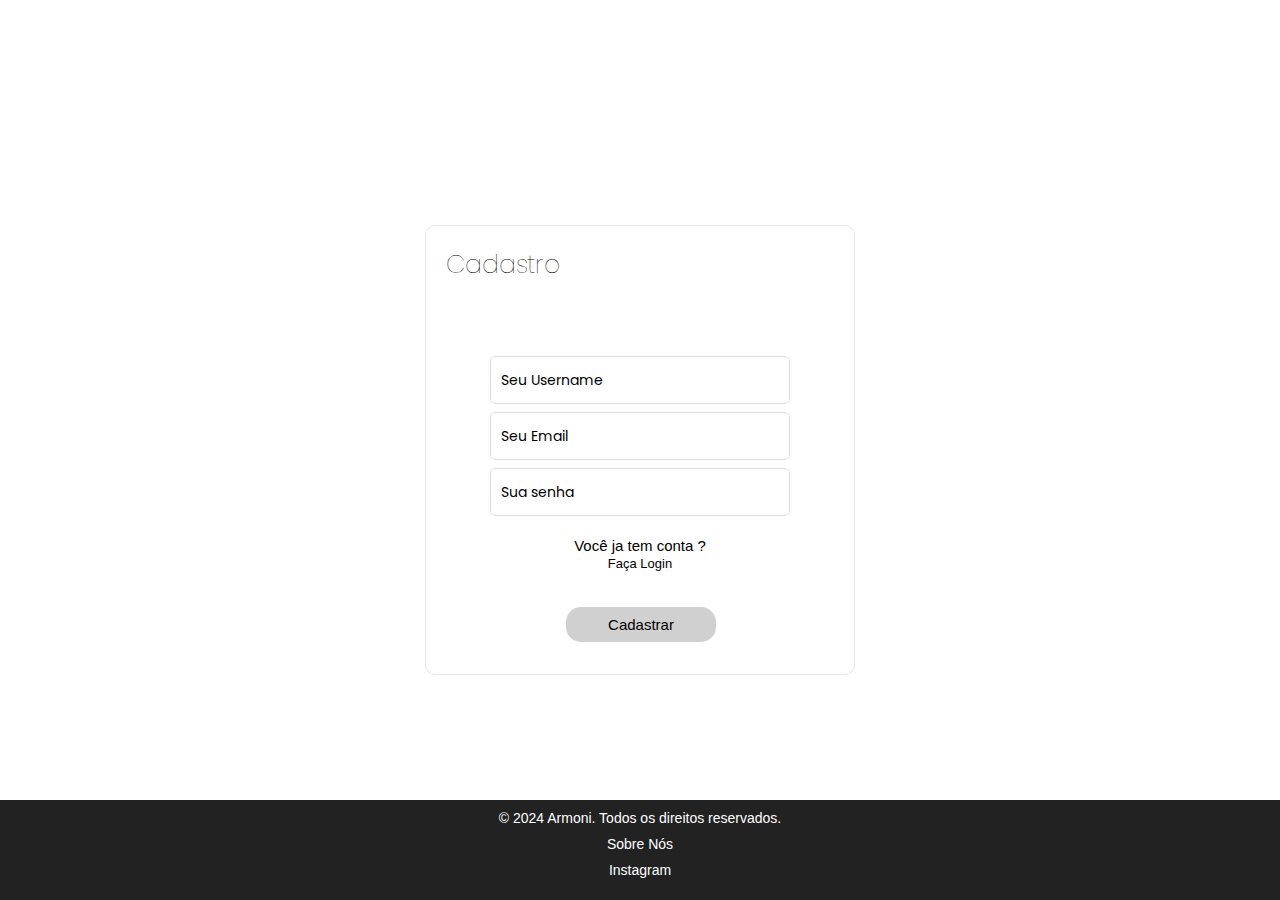
<file: cadastro.html>
<!DOCTYPE html>
<html lang="en">
<head>
    <meta charset="UTF-8">
    <meta name="viewport" content="width=device-width, initial-scale=1.0">
    <title>Cadastro</title> 
    <link rel="stylesheet" href="login.css">
    <link rel="shortcut icon" href="img/8cdde131-f98d-4c28-bcd2-0b8b9769a0eb.jpg" type="image/x-icon">
    <link href="https://fonts.googleapis.com/css2?family=Poppins:wght@400;600&display=swap" rel="stylesheet">
</head>

<body>
    
  <div class="container">
    <div class="box">
       
       
     <div class="titulo">
        <h1>Cadastro</h1>
       </div>
<div class="inputs">
     <div class="usuario">
      
      <input type="text" name="username" id="username" placeholder="Seu Username">
     </div>
     
     
     
     
       <div class="Email">
       
        <input type="text" class="inputemail" placeholder="Seu Email">
     </div>
     
     <div class="Senha">
       <input type="password" class="inputsenha" placeholder="Sua senha">
        
    </div>
</div>
    <div class="acessar">
        <button onclick="acessar()">Cadastrar</button>
    </div>

    <div class="link-login">
      <p class="login-paragrafo">Você ja tem conta ?</p>
      <a href="login.html">Faça Login </a>
    </div>



<footer class="footer">
    <div class="footer-content">
      <p>&copy; 2024 Armoni. Todos os direitos reservados.</p>
      <ul class="footer-links">
        <a href="sobre-nos.html">Sobre Nós</a>
      </ul>
      <div class="social-media">
        <a href="https://www.instagram.com/armoni.company/" target="_blank">Instagram</a>

      </div>
    </div>
  </footer>
  <script src="cadastro.js"></script>
  
    
</body>
</html>
</file>
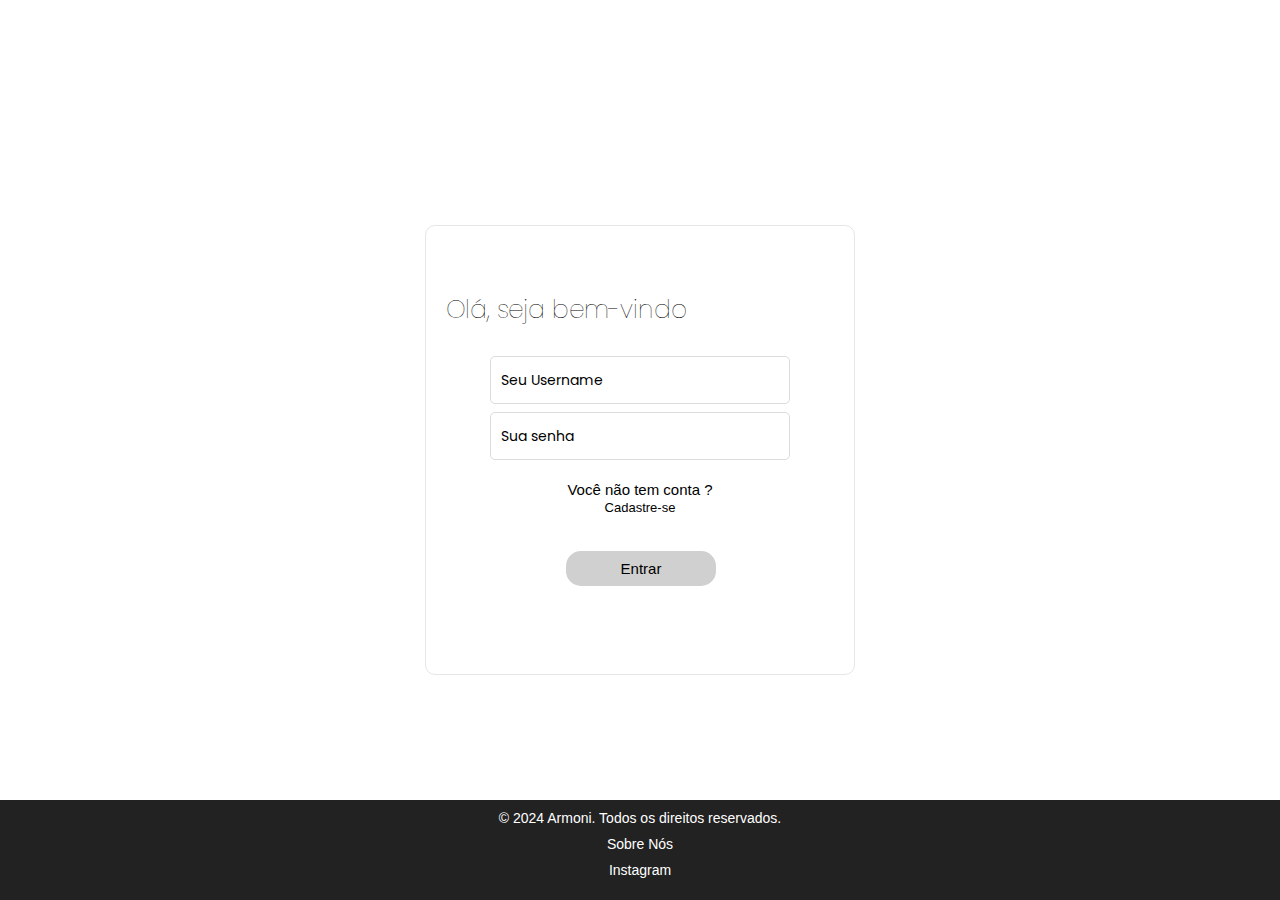
<file: login.html>
<!DOCTYPE html>
<html lang="en">
<head>
    <meta charset="UTF-8">
    <meta name="viewport" content="width=device-width, initial-scale=1.0">
    <title>Login</title> 
    <link rel="stylesheet" href="login.css">
    <link rel="shortcut icon" href="img/8cdde131-f98d-4c28-bcd2-0b8b9769a0eb.jpg" type="image/x-icon">
    <link href='https://fonts.googleapis.com/css?family=Poppins' rel='stylesheet'>
    

<body>
    
  <div class="container">
    <div class="box">
       
       
     <div class="titles">
        <h1>Olá, seja bem-vindo</h1>
       </div>
<div class="inputs">
    <div class="usuario">
      
      <input type="text" name="username" id="username" placeholder="Seu Username">
    </div>
     
    <div class="Senha">
       <input type="password" class="inputsenha" placeholder="Sua senha">
        
    </div>
</div>
    <div class="acessar">
        <button onclick="acessar()">Entrar</button>
    </div>

    <div class="link-login">
      <p class="login-paragrafo">Você não tem conta ?</p>
      <a href="cadastro.html">Cadastre-se</a>
    </div>



<footer class="footer">
    <div class="footer-content">
      <p>&copy; 2024 Armoni. Todos os direitos reservados.</p>
      <ul class="footer-links">
        <a href="sobre-nos.html">Sobre Nós</a>
      </ul>
      <div class="social-media">
        <a href="https://www.instagram.com/armoni.company/" target="_blank">Instagram</a>

      </div>
    </div>
  </footer>
  <script src="login.js"></script>
  
    
</body>
</html>
</file>
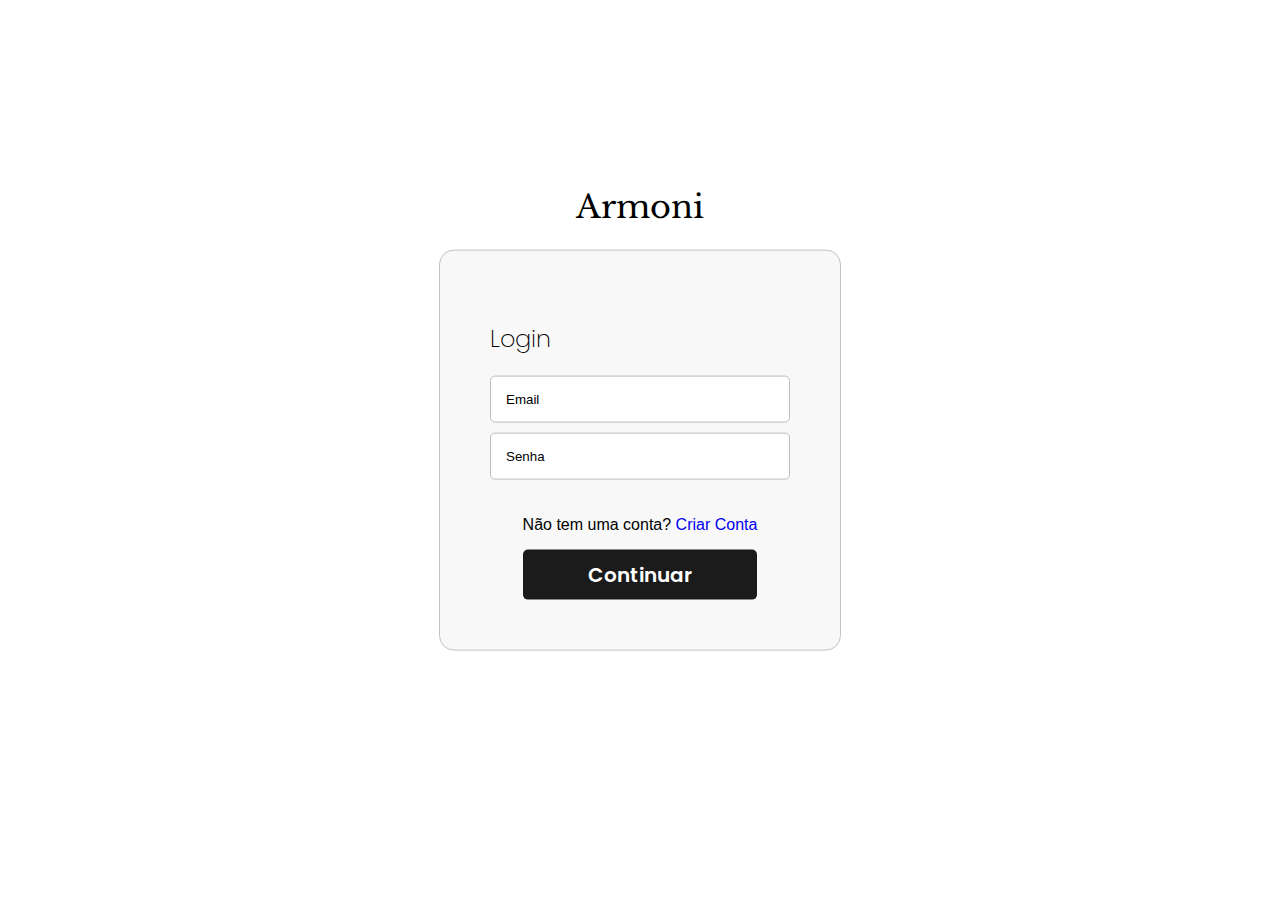
<file: login2.html>
<!DOCTYPE html>
<html lang="en">
<head>
    <meta charset="UTF-8">
    <meta name="viewport" content="width=device-width, initial-scale=1.0">
    <link rel="preconnect" href="https://fonts.googleapis.com">
    <link rel="preconnect" href="https://fonts.gstatic.com" crossorigin>
    <link href="https://fonts.googleapis.com/css2?family=Poppins:ital,wght@0,100;0,200;0,300;0,400;0,500;0,600;0,700;0,800;0,900;1,100;1,200;1,300;1,400;1,500;1,600;1,700;1,800;1,900&display=swap" rel="stylesheet">
    <link rel="stylesheet" href="login2.css">
    <title>Document</title>
</head>
<body>
    
     
    <div class="container">
        <div class="title">
            <h1>Armoni</h1></div>
            <div class="login">
                <h2>Login</0h2>
            </div>
            <div class="input">
                <input type="text" placeholder="Email">
                <input type="password" placeholder="Senha">
                <div class="criarconta">
                    <p>Não tem uma conta? <a href="#">Criar Conta</a></p>
                <button type="submit">Continuar</button>
                </div>
            </div>
     </div>


</body>

</html>
</file>
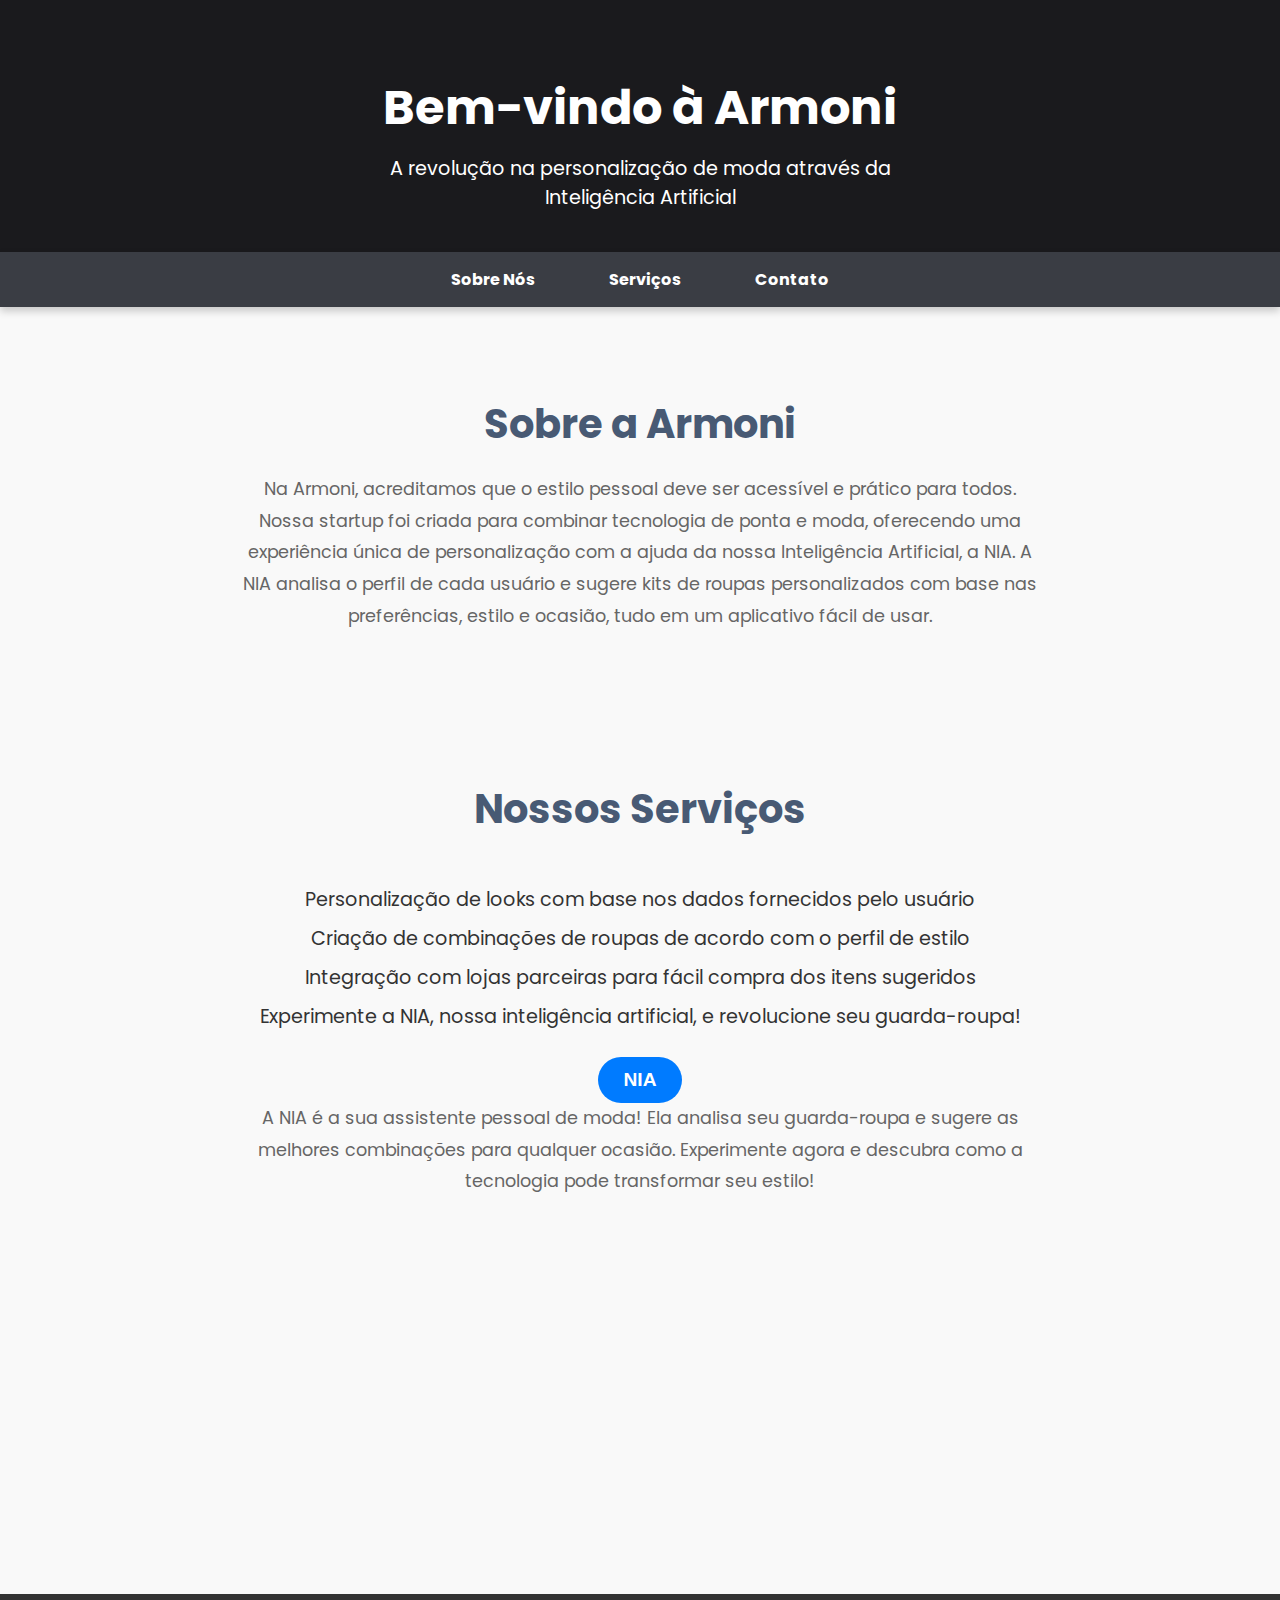
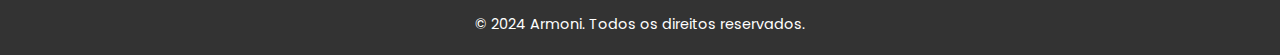
<file: sobre-nos.html>
<!DOCTYPE html>
<html lang="pt-BR">
<head>
    <meta charset="UTF-8">
    <meta name="viewport" content="width=device-width, initial-scale=1.0">
    <meta name="description" content="Saiba mais sobre a Armoni, uma startup que revoluciona o estilo pessoal através de inteligência artificial personalizada.">
    <title>Armoni Startup</title>
    <link rel="shortcut icon" href="img/8cdde131-f98d-4c28-bcd2-0b8b9769a0eb.jpg" type="image/x-icon">

    <!-- Google Fonts -->
    <link href="https://fonts.googleapis.com/css2?family=Poppins:wght@400;600&display=swap" rel="stylesheet">
    <link rel="stylesheet" href="sobre-nos.css">
</head>
<body>

    <header>
        <h1>Bem-vindo à Armoni</h1>
        <p>A revolução na personalização de moda através da Inteligência Artificial</p>
    </header>

    <nav>
        <a href="#sobre">Sobre Nós</a>
        <a href="#servicos">Serviços</a>
        <a href="#contato">Contato</a>
    </nav>

    <section id="sobre" class="fade-in">
        <h1>Sobre a Armoni</h1>
        <p>Na Armoni, acreditamos que o estilo pessoal deve ser acessível e prático para todos. Nossa startup foi criada para combinar tecnologia de ponta e moda, oferecendo uma experiência única de personalização com a ajuda da nossa Inteligência Artificial, a NIA. A NIA analisa o perfil de cada usuário e sugere kits de roupas personalizados com base nas preferências, estilo e ocasião, tudo em um aplicativo fácil de usar.</p>
    </section>

    <section id="servicos" class="fade-in">
        <h1>Nossos Serviços</h1>
        <ul>
            <li>Personalização de looks com base nos dados fornecidos pelo usuário</li>
            <li>Criação de combinações de roupas de acordo com o perfil de estilo</li>
            <li>Integração com lojas parceiras para fácil compra dos itens sugeridos</li>
            <li>Experimente a NIA, nossa inteligência artificial, e revolucione seu guarda-roupa!</li>
        </ul>
        <a href="https://chatgpt.com/g/g-2Y8RzDmmj-nia" target="_blank">
            <button>NIA</button>
        </a>
        <div class="nia-description">
            <p>A NIA é a sua assistente pessoal de moda! Ela analisa seu guarda-roupa e sugere as melhores combinações para qualquer ocasião. Experimente agora e descubra como a tecnologia pode transformar seu estilo!</p>
        </div>
    </section>
    

    <section id="contato" class="fade-in">
        <h1>Entre em Contato</h1>
        <p>Gostaria de saber mais sobre a Armoni ou quer ser um dos nossos parceiros? Entre em contato conosco!</p>

        <!-- Botão que abre o cliente de e-mail -->
        <a href="https://mail.google.com/mail/?view=cm&fs=1&to=armoni.companyy@gmail.com&su=Contato%20via%20site&body=Ol%C3%A1,%20gostaria%20de%20saber%20mais%20sobre%20a%20Armoni!" target="_blank">
            <button id="contact-button">Enviar E-mail</button>
        <a href="https://www.instagram.com/armoni.company/" target="_blank">
            <button>Instagram</button>
        </a>
        

    </section>

    <footer>
        <p>&copy; 2024 Armoni. Todos os direitos reservados.</p>
    <!-- JavaScript -->
    <script src="sobre-nos.js"></script>
</body>
</html>
</file>
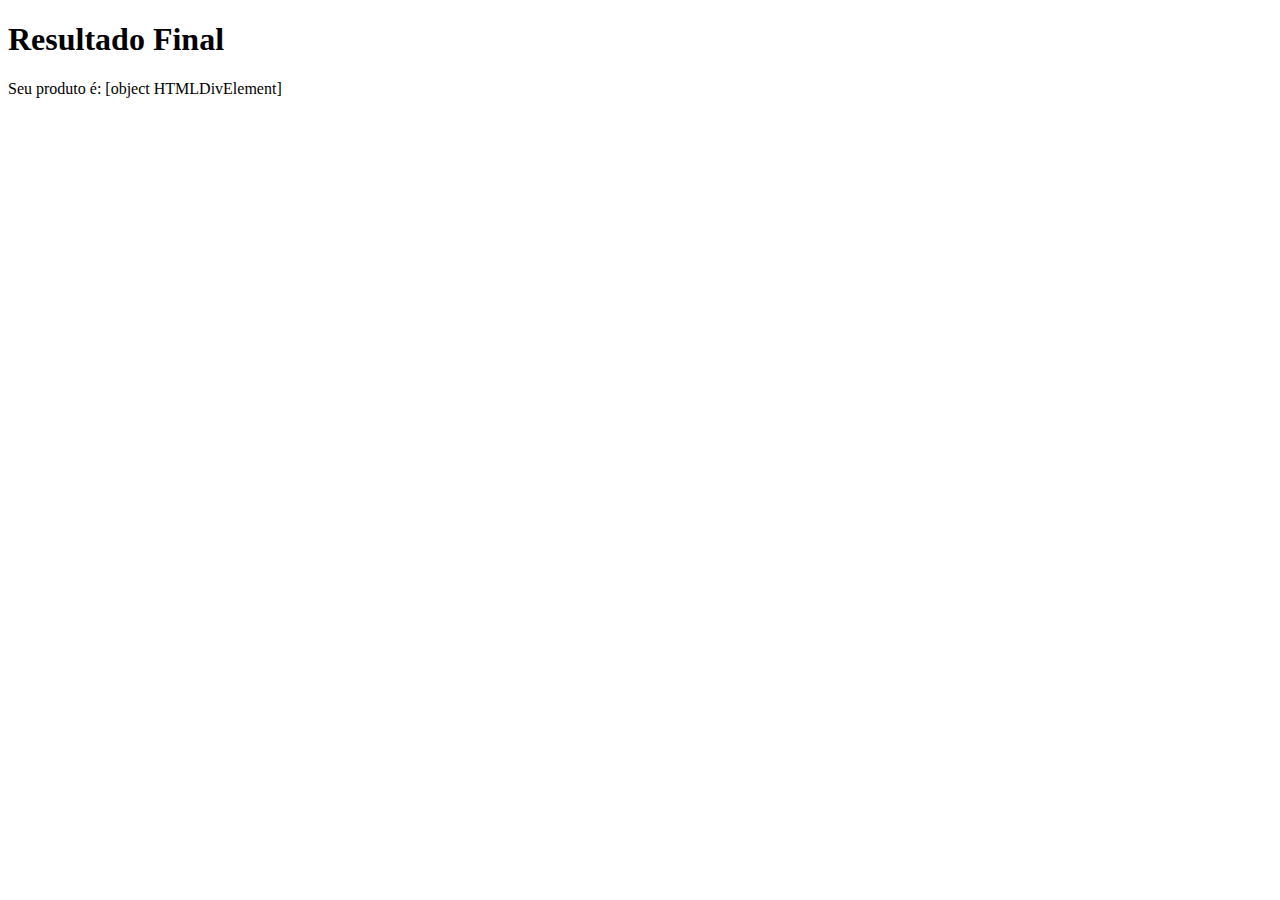
<file: tela-resultado.html>
<!DOCTYPE html>
<html lang="en">
<head>
    <meta charset="UTF-8">
    <meta name="viewport" content="width=device-width, initial-scale=1.0">
    <title>Resultado</title>
</head>
<body>
    <h1>Resultado Final</h1>
    <div id="produto"></div>
<script src="tela-resultado.js"></script>
    <script>
       
    </script>
</body>
</html>
</file>
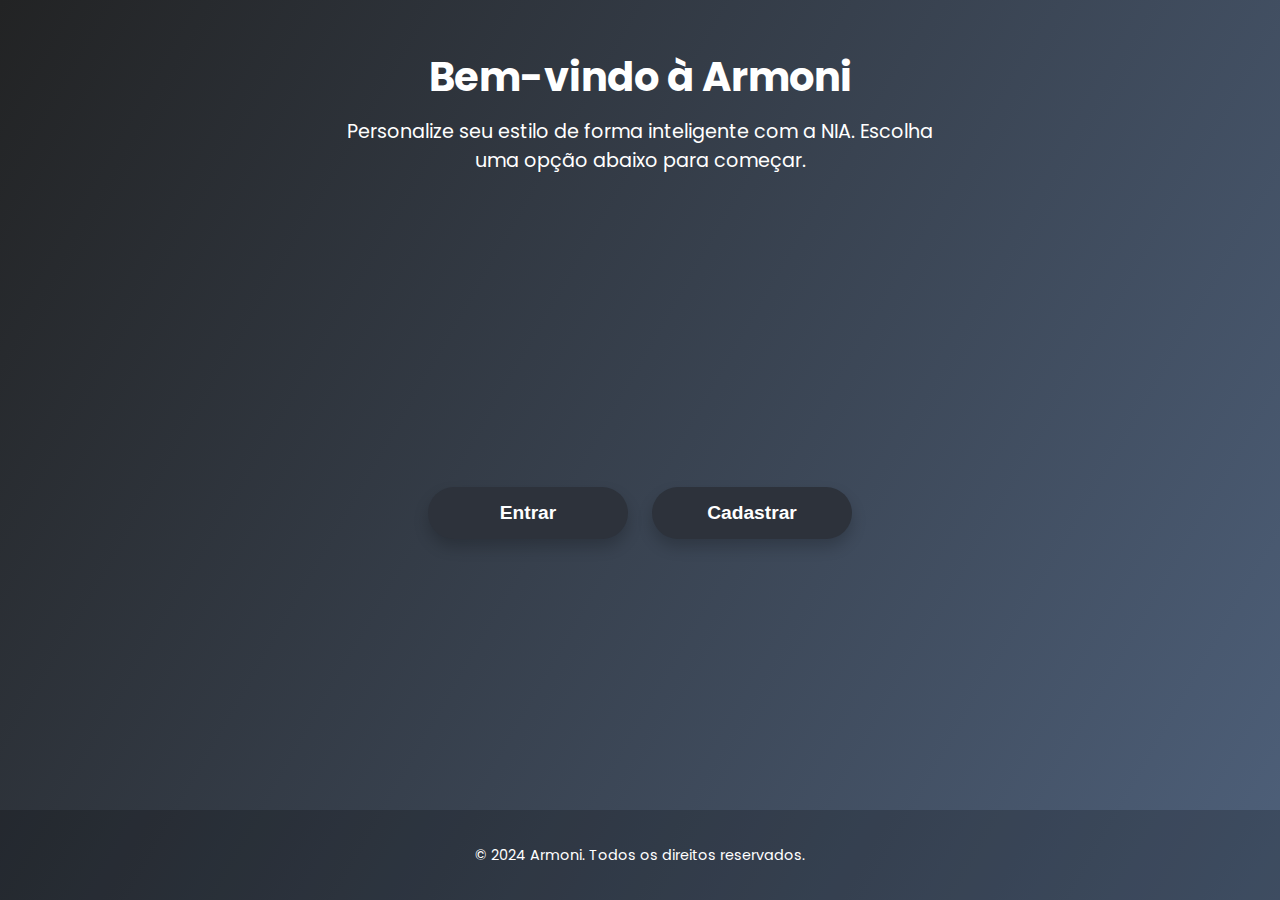
<file: bemvindo/bem-vindo.html>
<!DOCTYPE html>
<html lang="pt-BR">
<head>
    <meta charset="UTF-8">
    <meta name="viewport" content="width=device-width, initial-scale=1.0">
    <meta name="description" content="Bem-vindo à Armoni, personalize seu estilo com inteligência.">
    <title>Bem-vindo - Armoni</title>
    <link rel="stylesheet" href="bem-vindo.css">
    <link href="https://fonts.googleapis.com/css2?family=Poppins:wght@400;600&display=swap" rel="stylesheet">
</head>
<body>
    <header>
        <h1 class="fade-in">Bem-vindo à Armoni</h1>
        <p class="fade-in">Personalize seu estilo de forma inteligente com a NIA. Escolha uma opção abaixo para começar.</p>
    </header>

    <section class="welcome-buttons">
        <button onclick="window.location.href='./login/login.html'" class="fade-in">Entrar</button>
        <button onclick="window.location.href='./cadastro/cadastro.html'" class="fade-in">Cadastrar</button>
    </section>
    

    <footer>
        <p>&copy; 2024 Armoni. Todos os direitos reservados.</p>
    </footer>

    <script src="bem-vindo.js"></script>
</body>
</html>
</file>
<file: login.css>
body{
  background-size: cover;
  background-position: center;
  font-family: arial, poppins;
}


*{
  margin: 0;
  padding: 0;
  box-sizing: border-box;
}

.container {
  width: 100vw;
  height: 100vh;
  display: flex;
  flex-direction: row;
  justify-content: center;
  align-items: center;

  }
.box {
  width: 430px;
  height: 450px;
  border-radius: 10px;
  border: 1px solid;
  border-color: rgb(231, 230, 230);
  padding: 20px;
  display: flex;
  flex-direction: column;
  
}
  
.titles{
      text-align: center;
      color: rgb(0, 0, 0);
      position: relative;
      top: 45px;
      text-align: left;
      font-size: 15px;
      font-weight: 10px;
      
  }
h1{
  font-size: 25px;
  font-weight: 1;
  font-family: poppins;
}
  
  .inputs{
    position: relative;
    top: 68px;
    text-align: center;
    

  }
  
  .inputs input{
    border-radius: 5px;
    height: 48px;
    width: 300px;
    margin: 4px;
    outline: none;
    border: 1px solid rgb(221, 221, 221);
}
  .inputs input::placeholder{
    color: rgb(0, 0, 0);
    font-size: 14px;
    font-family: poppins;
    padding: 10px;

  }
  .inputs input:focus{
    border: solid 2px;
  }
  
  button{
      position: relative;
      top: 155px;
      margin-left: 150px;
      border: none;
      background-color: rgb(209, 208, 208);
      font-size: 15px;
      height:35px;
      font-family: 'Lucida Sans', 'Lucida Sans Regular', 'Lucida Grande', 'Lucida Sans Unicode', Geneva, Verdana, sans-serif;
      cursor: pointer;
      transition: 0.7s;
      border-radius: 15px ;
      width: 150px;
      margin-left: 120px;

    
  }
  button:hover{
      background-color: rgba(75, 75, 153, 0.685);
    
  }

.link-login{
  position: relative;
  top: 50px;
  text-align: center;
}
.link-login p{
  color: #000000;
  font-size: 15px;
  font-family: 'Lucida Sans', 'Lucida Sans Regular', 'Lucida Grande', 'Lucida Sans Unicode', Geneva, Verdana, sans-serif;
}
.link-login a{
  text-decoration: none;
  color: #000000;
  font-size: 15px;
  font-family: 'Lucida Sans', 'Lucida Sans Regular', 'Lucida Grande', 'Lucida Sans Unicode', Geneva, Verdana, sans-serif;
  font-size: 13px;
}
.link-login a:hover{
  color: #3f5688b0;
}



.footer {
  background-color: #222; /* Cor de fundo do rodapé */
  color: #ffffff; /* Cor do texto */
  text-align: center;
  font-size: 14px;
  padding: 10px 0;
  width: 100%;
  height: 100px;
  position: absolute;
  bottom: 0;
  left: 0;
}


.footer-links {
  list-style: none;
  padding: 0;
  margin: 10px 0;
  display: flex;
  justify-content: center;
  gap: 15px;
}

.footer-links a {
  text-decoration: none;
  color: #ffffff;
  transition: color 0.3s;
}

.footer-links a:hover {
  color: #364286; /* Cor de destaque ao passar o mouse */
}

.social-media a {
  margin: 0 10px;
  text-decoration: none;
  color: #fff;
  transition: color 0.3s;
}

.social-media a:hover {
  color: #3e5994;
}
</file>
<file: login2.css>
@import url('https://fonts.googleapis.com/css2?family=Libre+Baskerville:ital,wght@0,400;0,700;1,400&family=Poppins:ital,wght@0,100;0,200;0,300;0,400;0,500;0,600;0,700;0,800;0,900;1,100;1,200;1,300;1,400;1,500;1,600;1,700;1,800;1,900&display=swap');



body{
    font-family: arial, poppins;
    display: flex;
    justify-content: center;
    align-items: center;
    background-color: rgb(255, 255, 255);
}
.container{
    background-color: #00000007;
    flex-direction: column;
    border: 1px solid;
    border-color: rgb(194, 194, 194);
    top: 50%;
    left: 50%;
    position: absolute;
    border-radius: 15px;
    padding: 50px;
    transform: translate(-50%, -50%);
    width: 300px;
}

.input{
    display: flex;
    flex-direction: column;
    align-items: center;
    gap: 10px;
    
}

.login h1{
    font-size: 20px;
    font-family: 'poppins';
    font-weight: 400;
    
}
.login h2{
    color: #000000;
    font-family: poppins;
    font-weight: 200;

}
.title h1{
    font-family:Libre Baskerville;
    font-weight: 10;
    
}
.title{
    position: absolute;
    top: -85px; 
    left: 50%; 
    transform: translateX(-50%); 
    
    
}
.input button{  
    border: none;
    background-color: rgb(27, 27, 27);
    padding: 15px;
    width: 100%;
    border-radius: 5px;
    color: #fff;
    font-size: 20px;
    font-family: poppins;
    font-weight:600;
    cursor: pointer;
    line-height: 1;
    transition: background-color 0.3s ease, transform 0.2s ease, box-shadow 0.3s ease; ;
}
.input input{
    border-radius: 5px;
    border: 1px solid #bdbdbd;
    width: 100%;
    box-sizing: border-box;
    padding: 15px;
    transition: all 0.3s ease;
    outline: none;
}
.input input:focus {
    border-color: #222222; /* Cor da borda ao clicar */
    box-shadow: 0px 0px 8px 2px rgba(109, 109, 109, 0.5); /* Sombra suave */
    
}
.criarconta {
    margin-top: 10px;
    text-align: center;
}
.criarconta a{
    text-decoration: none;
}
.criarconta :hover{
text-decoration: underline;
}
button:hover{
    background-color: rgb(54, 54, 54);
    transform: translateY(-2px);
}
button:active{
    background-color: rgb(27, 27, 27);
    transform: translateY(2px)
}
input::placeholder{
color: black;
}
</file>
<file: sobre-nos.css>
/* Estilos globais */
body {
    font-family: 'Poppins', sans-serif;
    margin: 0;
    padding: 0;
    background-color: #f9f9f9;
    min-height: 100vh;
    position: relative;
    scroll-behavior: smooth;
    color: #333;
}

/* Cabeçalho */
header {
    background-color: #1a1a1d;
    color: white;
    padding: 40px 20px;
    text-align: center;
    box-shadow: 0 4px 8px rgba(0, 0, 0, 0.1);
}
header h1 {
    font-size: 3em;
    margin-bottom: 10px;
}
header p {
    font-size: 1.2em;
    max-width: 600px;
    margin: 0 auto;
}

/* Navegação */
nav {
    margin: 0;
    padding: 15px;
    text-align: center;
    background-color: #3a3d44;
    box-shadow: 0 4px 8px rgba(0, 0, 0, 0.2);
}
nav a {
    color: white;
    margin: 0 15px;
    text-decoration: none;
    font-weight: bold;
    padding: 10px 20px;
    border-radius: 5px;
    transition: background-color 0.3s ease;
}
nav a:hover {
    background-color: #254e66;
}

/* Seções */
section {
    padding: 60px 20px;
    text-align: center;
}
section h1 {
    color: #485a74;
    font-size: 2.5em;
    margin-bottom: 20px;
}
section p {
    max-width: 800px;
    margin: 0 auto;
    line-height: 1.8;
    color: #666;
    font-size: 1.1em;
}

/* Serviços */
#servicos {
    display: flex;
    flex-direction: column;
    align-items: center;
}
#servicos ul {
    list-style-type: none;
    padding: 0;
}
#servicos li {
    font-size: 1.2em;
    margin: 10px 0;
}

/* Botão CTA */
button {
    background-color: #007bff;
    color: white;
    padding: 12px 25px;
    border-radius: 50px;
    font-size: 1.2em;
    font-weight: bold;
    border: none;
    cursor: pointer;
    transition: background-color 0.3s ease, transform 0.3s ease;
}
button:hover {
    background-color: #0056b3;
    transform: scale(1.05) ;
    box-shadow: 0 8px 15px rgba(0, 0, 0, 0.2);
}
button:active {
    transform: scale(0.95);
}

/* Formulário de Contato */
.form-container {
    margin-top: 40px;
    max-width: 600px;
    margin: 40px auto;
}
.form-container input, .form-container textarea {
    width: 100%;
    padding: 15px;
    margin-bottom: 20px;
    border-radius: 8px;
    border: 1px solid #ccc;
    font-size: 1.1em;
    background-color: #f9f9f9;
}
.form-container textarea {
    height: 150px;
}
.form-container button {
    width: 100%;
}

/* Rodapé */
footer {
    background-color: #333;
    color: white;   
    padding: 20px;
    text-align: center;
    position: relative;
    bottom: 0;
}
footer a {
    color: #6fa3ef;
    text-decoration: none;
    transition: color 0.3s ease;
}
footer a:hover {
    color: #2b4b70;
}
footer p {
    margin: 0;
    font-size: 0.9em;
}

/* Animação ao Scroll */
.fade-in {
    opacity: 0;
    transform: translateY(20px);
    transition: opacity 0.5s ease-out, transform 0.5s ease-out;
}
.fade-in.show {
    opacity: 1;
    transform: translateY(0);
}
/* Estilo para o botão de contato */
#contact-button {
    background-color: #007bff;
    color: white;
    padding: 12px 25px;
    border-radius: 50px;
    font-size: 1.2em;
    font-weight: bold;
    border: none;
    cursor: pointer;
    transition: background-color 0.3s ease, transform 0.3s ease;
}
#contact-button:hover {
    background-color: #0056b3;
    transform: scale(1.05);
    box-shadow: 0 8px 15px rgba(0, 0, 0, 0.2);
}
#contact-button:active {
    transform: scale(0.95);
}


/* Responsividade */
@media (max-width: 768px) {
    nav a {
        display: block;
        margin: 10px 0;
    }
    section {
        padding: 40px 15px;
    }
    .cta {
        padding: 10px 20px;
    }
    #servicos {
        flex-direction: column;
    }
}
@media (max-width: 480px) {
    header h1 {
        font-size: 2.5em;
    }
    nav a {
        font-size: 1.2em;
    }
    section h1 {
        font-size: 2em;
    }
    .cta {
        padding: 8px 15px;
    }
}
</file>
<file: bemvindo/bem-vindo.css>
/* Estilos globais */
body {
    font-family: 'Poppins', sans-serif;
    margin: 0;
    padding: 0;
    background: linear-gradient(120deg, #222324, #4e607a);
    color: white;
    display: flex;
    flex-direction: column;
    justify-content: space-between;
    height: 100vh;
    text-align: center;
    overflow: hidden;
}

/* Cabeçalho */
header {
    margin-top: 20px;
    animation: slideIn 1s ease-in-out;
}
header h1 {
    font-size: 2.5em;
    margin-bottom: 10px;
    font-weight: bold;
    animation: fadeIn 1s ease-out;
}
header p {
    font-size: 1.2em;
    max-width: 600px;
    margin: 0 auto;
    animation: fadeIn 1.5s ease-out;
}

/* Botões de Boas-Vindas */
.welcome-buttons {
    margin-top: 40px;
}
button {
    background-color: rgb(45, 50, 59);
    color: #ffffff;
    font-size: 1.2em;
    font-weight: bold;
    padding: 15px 30px;
    margin: 20px 10px;
    border: none;
    border-radius: 50px;
    box-shadow: 0 8px 15px rgba(0, 0, 0, 0.2);
    cursor: pointer;
    transition: all 0.3s ease;
    display: inline-block;
    width: 200px;
}
button:hover {
    background-color: #bac8e0;
    color: white;
    transform: scale(1.1);
    box-shadow: 0 10px 20px rgba(0, 0, 0, 0.3);
}

/* Rodapé */
footer {
    background-color: rgba(0, 0, 0, 0.2);
    color: white;
    padding: 20px;
    font-size: 0.9em;
}

/* Animações */
@keyframes fadeIn {
    from {
        opacity: 0;
        transform: translateY(10px);
    }
    to {
        opacity: 1;
        transform: translateY(0);
    }
}
@keyframes slideIn {
    from {
        transform: translateX(-100%);
    }
    to {
        transform: translateX(0);
    }
}

/* Responsividade */
@media (max-width: 768px) {
    header h1 {
        font-size: 2em;
    }
    header p {
        font-size: 1em;
    }
    button {
        font-size: 1em;
        width: 150px;
        padding: 12px 20px;
    }
}
@media (max-width: 480px) {
    header h1 {
        font-size: 2em;
    }
    header p {
        font-size: 1em;
    }
    button {
        font-size: 1em;
        width: 150px;
        padding: 20px 30px;
    }
}
</file>
